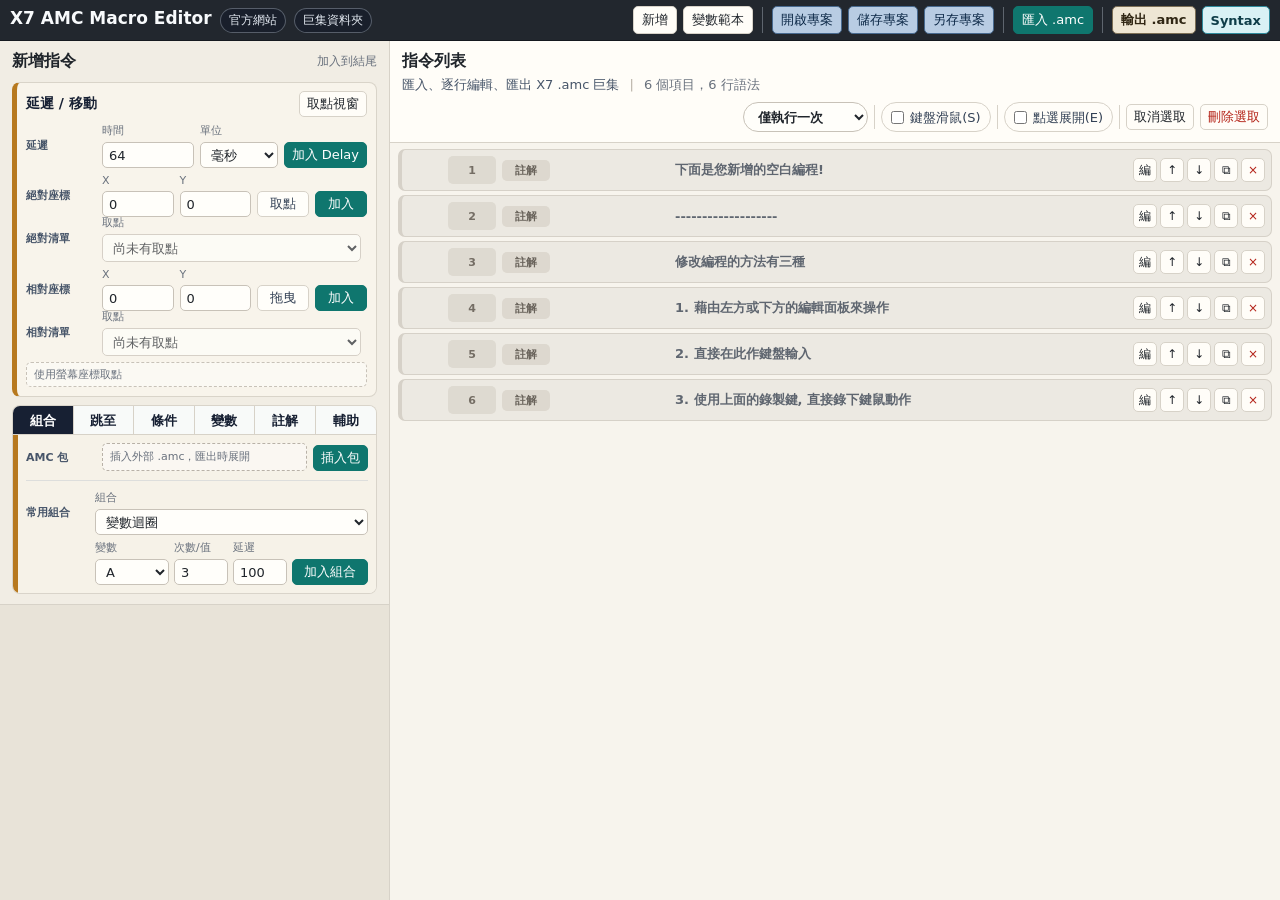
<file: index.html>
<!doctype html>
<html lang="zh-Hant">
<head>
  <meta charset="utf-8">
  <meta name="viewport" content="width=device-width, initial-scale=1">
  <title>X7 AMC Macro Editor</title>
  <link rel="stylesheet" href="styles.css">
</head>
<body>
  <div id="toast" class="toast" role="status" aria-live="polite"></div>
  <div class="app-shell">
    <header class="topbar">
      <div class="brand">
        <strong>X7 AMC Macro Editor</strong>
        <a class="folder-link-button" href="http://www.x7.cn/cn/download.asp" target="_blank" rel="noopener noreferrer">官方網站</a>
        <button id="macroFolderButton" class="folder-link-button" type="button" title="複製巨集資料夾路徑">巨集資料夾</button>
      </div>
      <div class="top-actions">
        <input id="fileInput" type="file" accept=".amc,.xml,text/xml" hidden>
        <input id="packageInput" type="file" accept=".amc,.xml,text/xml" hidden>
        <input id="projectInput" type="file" accept=".x7proj,.json,application/json" hidden>
        <button id="newButton" class="button" type="button">新增</button>
        <button id="templateButton" class="button" type="button">變數範本</button>
        <span class="top-action-separator" aria-hidden="true"></span>
        <button id="openProjectButton" class="button project-action" type="button">開啟專案</button>
        <button id="saveProjectButton" class="button project-action" type="button">儲存專案</button>
        <button id="saveProjectAsButton" class="button project-action" type="button">另存專案</button>
        <span class="top-action-separator" aria-hidden="true"></span>
        <button id="openButton" class="button primary" type="button">匯入 .amc</button>
        <span class="top-action-separator" aria-hidden="true"></span>
        <button id="metaPanelToggle" class="button top-panel-button meta-panel-action" type="button" aria-expanded="false">輸出 .amc</button>
        <button id="syntaxPanelToggle" class="button top-panel-button syntax-panel-action" type="button" aria-expanded="false">Syntax</button>
      </div>
    </header>

    <main class="workspace">
      <aside class="sidebar" aria-label="新增指令面板">
        <div class="tools-popup-head">
          <strong>新增指令</strong>
          <button id="toolsPanelClose" class="button" type="button">關閉</button>
        </div>
        <section class="panel tool-panel">
          <div class="panel-head">
            <h2>新增指令</h2>
            <span id="insertPosition">加入到結尾</span>
          </div>

          <section class="tool-card tool-card-primary">
            <div class="tool-card-head">
              <h3>延遲 / 移動</h3>
              <button id="openPickerButton" class="button" type="button">取點視窗</button>
            </div>
            <div class="tool-line delay-line">
              <span class="tool-label">延遲</span>
              <label class="inline-field">
                <span>時間</span>
                <input id="delayValue" type="number" value="64" min="0">
              </label>
              <label class="inline-field">
                <span>單位</span>
                <select id="delayUnit">
                  <option value="ms">毫秒</option>
                  <option value="s">秒</option>
                  <option value="m">分鐘</option>
                </select>
              </label>
              <button class="button" data-add="delay" type="button">加入 Delay</button>
            </div>

            <input id="moveCommand" type="hidden" value="MoveR">
            <div class="tool-line move-line">
              <span class="tool-label">絕對座標</span>
              <label class="inline-field">
                <span>X</span>
                <input id="moveAbsX" type="number" value="0">
              </label>
              <label class="inline-field">
                <span>Y</span>
                <input id="moveAbsY" type="number" value="0">
              </label>
              <button id="captureAbsButton" class="button capture-button" type="button" title="按住後在目標位置放開">取點</button>
              <button class="button" data-add="moveAbs" type="button">加入</button>
            </div>
            <div class="tool-line coordinate-point-line">
              <span class="tool-label">絕對清單</span>
              <label class="inline-field coordinate-point-field">
                <span>取點</span>
                <select id="absPointSelect"></select>
              </label>
            </div>

            <div class="tool-line move-line">
              <span class="tool-label">相對座標</span>
              <label class="inline-field">
                <span>X</span>
                <input id="moveRelX" type="number" value="0">
              </label>
              <label class="inline-field">
                <span>Y</span>
                <input id="moveRelY" type="number" value="0">
              </label>
              <button id="captureRelButton" class="button capture-button" type="button" title="以絕對座標為起點，拖曳到目標位置後放開">拖曳</button>
              <button class="button" data-add="moveRel" type="button">加入</button>
            </div>
            <div class="tool-line coordinate-point-line">
              <span class="tool-label">相對清單</span>
              <label class="inline-field coordinate-point-field">
                <span>取點</span>
                <select id="relPointSelect"></select>
              </label>
            </div>
            <div id="coordinateStatus" class="coordinate-status">使用螢幕座標取點</div>
          </section>

          <section class="tool-tabs">
            <div class="tool-tab-list" role="tablist" aria-label="新增指令分類">
              <button class="tool-tab active" data-tool-tab="combos" type="button">組合</button>
              <button class="tool-tab" data-tool-tab="flow" type="button">跳至</button>
              <button class="tool-tab" data-tool-tab="conditions" type="button">條件</button>
              <button class="tool-tab" data-tool-tab="vars" type="button">變數</button>
              <button class="tool-tab" data-tool-tab="raw" type="button">註解</button>
              <button class="tool-tab" data-tool-tab="assist" type="button">輔助</button>
            </div>

            <div class="tool-tab-panel combos-panel active" data-tool-panel="combos">
              <div class="tool-line package-line">
                <span class="tool-label">AMC 包</span>
                <span class="disabled-note">插入外部 .amc，匯出時展開</span>
                <button id="packageButton" class="button primary" type="button">插入包</button>
              </div>
              <div class="tool-line flow-combo-line">
                <span class="tool-label">常用組合</span>
                <label class="inline-field">
                  <span>組合</span>
                  <select id="commonFlowCombo">
                    <option value="varLoop">變數迴圈</option>
                    <option value="goWhileBlock">固定迴圈</option>
                    <option value="branch">條件分支</option>
                  </select>
                </label>
                <label class="inline-field">
                  <span>變數</span>
                  <select id="commonFlowVar"></select>
                </label>
                <label class="inline-field">
                  <span>次數/值</span>
                  <input id="commonFlowTimes" type="number" value="3" min="1">
                </label>
                <label class="inline-field">
                  <span>延遲</span>
                  <input id="commonFlowDelay" type="number" value="100" min="0">
                </label>
                <button class="button" data-add="flowCombo" type="button">加入組合</button>
              </div>
            </div>

            <div class="tool-tab-panel flow-panel" data-tool-panel="flow">
              <div class="tool-line flow-goto-line">
                <span class="tool-label">跳行</span>
                <label class="inline-field">
                  <span>行</span>
                  <input id="gotoLine" type="number" value="1" min="1">
                </label>
                <button class="button" data-add="goto" type="button" title="加入 Goto">加入</button>
              </div>

              <div class="tool-line flow-repeat-line">
                <span class="tool-label">迴圈</span>
                <label class="inline-field">
                  <span>起始行</span>
                  <input id="repeatStart" type="number" value="1" min="1">
                </label>
                <label class="inline-field">
                  <span>次數</span>
                  <input id="repeatTimes" type="number" value="2" min="1">
                </label>
                <button class="button" data-add="goWhile" type="button" title="加入 GoWhile">加入</button>
              </div>

              <div class="tool-line flow-ifkey-line">
                <span class="tool-label">按鈕條件</span>
                <label class="inline-field">
                  <span>按鈕</span>
                  <input id="ifKeyButton" type="number" value="1" min="1">
                </label>
                <label class="inline-field">
                  <span>狀態</span>
                  <select id="ifKeyState">
                    <option value="1">按下</option>
                    <option value="0">彈起</option>
                  </select>
                </label>
                <label class="inline-field">
                  <span>跳至</span>
                  <input id="ifKeyTarget" type="number" value="1" min="1">
                </label>
                <button class="button" data-add="ifKey" type="button" title="加入 IfKey">加入</button>
              </div>
            </div>

            <div class="tool-tab-panel conditions-panel" data-tool-panel="conditions">
              <div class="tool-line var-cond-line var-cond-number-line">
                <span class="tool-label">條件</span>
                <div class="condition-equation">
                  <label class="inline-field">
                    <span>如果</span>
                    <select id="condNumberLeft"></select>
                  </label>
                  <label class="inline-field">
                    <span>比較</span>
                    <select id="condNumberOp">
                      <option value="==">等同</option>
                      <option value="!=">不等同</option>
                    </select>
                  </label>
                  <label class="inline-field">
                    <span>數值</span>
                    <input id="condNumberValue" type="number" value="100">
                  </label>
                </div>
                <label class="inline-field condition-target">
                  <span>跳至</span>
                  <input id="condNumberTarget" type="number" value="1" min="1">
                </label>
                <button class="button" data-add="varIfNumber" type="button" title="加入條件數值">加入</button>
              </div>

              <div class="tool-line var-cond-line var-cond-var-line">
                <span class="tool-label">條件</span>
                <div class="condition-equation">
                  <label class="inline-field">
                    <span>如果</span>
                    <select id="condVarLeft"></select>
                  </label>
                  <label class="inline-field">
                    <span>比較</span>
                    <select id="condVarOp">
                      <option value="==">等同</option>
                      <option value="!=">不等同</option>
                    </select>
                  </label>
                  <label class="inline-field">
                    <span>變數</span>
                    <select id="condVarRight"></select>
                  </label>
                </div>
                <label class="inline-field condition-target">
                  <span>跳至</span>
                  <input id="condVarTarget" type="number" value="1" min="1">
                </label>
                <button class="button" data-add="varIfVar" type="button" title="加入條件變數">加入</button>
              </div>
            </div>

            <div class="tool-tab-panel vars-panel" data-tool-panel="vars">
              <div class="tool-line var-assign-line var-assign-number-line">
                <span class="tool-label">指定</span>
                <div class="assign-equation">
                  <label class="inline-field">
                    <span>變數</span>
                    <select id="assignNumberLeft"></select>
                  </label>
                  <span class="operator-token">=</span>
                  <label class="inline-field">
                    <span>數值</span>
                    <input id="assignNumberValue" type="number" value="100">
                  </label>
                </div>
                <button class="button" data-add="varSetNumber" type="button" title="加入等於數字">加入</button>
              </div>

              <div class="tool-line var-assign-line var-assign-var-line">
                <span class="tool-label">指定</span>
                <div class="assign-equation">
                  <label class="inline-field">
                    <span>變數</span>
                    <select id="assignVarLeft"></select>
                  </label>
                  <span class="operator-token">=</span>
                  <label class="inline-field">
                    <span>來源</span>
                    <select id="assignVarSource"></select>
                  </label>
                </div>
                <button class="button" data-add="varSetVar" type="button" title="加入等於變數">加入</button>
              </div>

              <div class="tool-line var-assign-line var-assign-add-line">
                <span class="tool-label">指定</span>
                <div class="assign-equation">
                  <label class="inline-field">
                    <span>變數</span>
                    <select id="assignAddLeft"></select>
                  </label>
                  <span class="operator-token">=</span>
                  <label class="inline-field">
                    <span>來源</span>
                    <select id="assignAddSource"></select>
                  </label>
                  <span class="operator-token">+</span>
                  <label class="inline-field">
                    <span>數值</span>
                    <input id="assignAddValue" type="number" value="100">
                  </label>
                </div>
                <button class="button" data-add="varSetAdd" type="button" title="加入變數加數字">加入</button>
              </div>
            </div>

            <div class="tool-tab-panel raw-tool-panel" data-tool-panel="raw">
              <div class="tool-line raw-comment-line">
                <span class="tool-label">註解</span>
                <label class="inline-field">
                  <span>文字</span>
                  <input id="commentText" type="text" value="說明">
                </label>
                <button class="button" data-add="comment" type="button">加入註解</button>
              </div>
              <div class="tool-line raw-line disabled-line">
                <span class="tool-label">原始行</span>
                <label class="inline-field">
                  <span>指令</span>
                  <input id="rawLine" type="text" value="" disabled>
                </label>
                <button class="button" data-add="rawLine" type="button" disabled>加入原始行</button>
              </div>
              <div class="tool-line raw-blank-line disabled-line">
                <span class="tool-label">空白行</span>
                <span class="disabled-note">暫停使用</span>
                <button class="button" data-add="blank" type="button" disabled>空白行</button>
              </div>
            </div>

            <div class="tool-tab-panel assist-panel" data-tool-panel="assist">
              <div class="assist-note">只修改主指令列表，不會修改 AMC 包內部內容。</div>
              <div class="assist-delay-row">
                <span class="assist-delay-kind">滑鼠</span>
                <label class="assist-delay-field">
                  <span>按下</span>
                  <input id="assistMouseDownDelay" type="number" value="64" min="0" aria-label="滑鼠按下延遲 ms">
                </label>
                <button class="button primary" data-assist-delay="mouseDown" type="button">修改</button>
                <label class="assist-delay-field">
                  <span>彈起</span>
                  <input id="assistMouseUpDelay" type="number" value="64" min="0" aria-label="滑鼠彈起延遲 ms">
                </label>
                <button class="button primary" data-assist-delay="mouseUp" type="button">修改</button>
              </div>
              <div class="assist-delay-row">
                <span class="assist-delay-kind">鍵盤</span>
                <label class="assist-delay-field">
                  <span>按下</span>
                  <input id="assistKeyDownDelay" type="number" value="64" min="0" aria-label="鍵盤按下延遲 ms">
                </label>
                <button class="button primary" data-assist-delay="keyDown" type="button">修改</button>
                <label class="assist-delay-field">
                  <span>彈起</span>
                  <input id="assistKeyUpDelay" type="number" value="64" min="0" aria-label="鍵盤彈起延遲 ms">
                </label>
                <button class="button primary" data-assist-delay="keyUp" type="button">修改</button>
              </div>
            </div>
          </section>
        </section>
      </aside>

      <section class="editor-shell">
        <div class="editor-head">
          <div>
            <h1>指令列表</h1>
            <p><span class="editor-tagline">匯入、逐行編輯、匯出 X7 .amc 巨集</span><span id="editorSummary">0 個項目，0 行語法</span></p>
          </div>
          <div class="editor-actions">
            <label class="toolbar-select-field repeat-type-select" title="執行方式">
              <select id="repeatTypeSelect" aria-label="執行方式">
                <option value="0">僅執行一次</option>
                <option value="1">按住重複</option>
                <option value="2">按下切換</option>
              </select>
            </label>
            <span class="editor-separator" aria-hidden="true"></span>
            <button id="toolsPanelToggle" class="toggle-chip shortcut-toggle" type="button" aria-expanded="false">
              <span class="shortcut-box" aria-hidden="true"></span>
              <span>新增指令(A)</span>
            </button>
            <label class="toggle-chip" title="S：開關鍵盤滑鼠面板">
              <input id="inputDockToggle" type="checkbox">
              <span>鍵盤滑鼠(S)</span>
            </label>
            <span class="editor-separator" aria-hidden="true"></span>
            <label class="toggle-chip" title="E：切換點選指令列時是否直接展開編輯欄">
              <input id="autoExpandToggle" type="checkbox">
              <span>點選展開(E)</span>
            </label>
            <span class="editor-separator" aria-hidden="true"></span>
            <button id="clearSelectionButton" class="button" type="button">取消選取</button>
            <button id="deleteSelectionButton" class="button danger" type="button">刪除選取</button>
          </div>
        </div>
        <div id="steps" class="steps" aria-live="polite"></div>
      </section>

      <section id="inputDock" class="input-dock" aria-label="鍵盤滑鼠面板">
        <div class="input-popup-head">
          <strong>鍵盤 / 滑鼠</strong>
          <button id="inputDockClose" class="button" type="button">關閉</button>
        </div>
        <button id="inputDockRestore" class="input-dock-status" type="button" title="按 S 展開鍵盤滑鼠">
          <strong>鍵盤 / 滑鼠</strong>
          <span>已收合，按 S 展開</span>
        </button>

        <section class="panel mouse-panel">
          <div class="input-head">
            <div>
              <h2>滑鼠</h2>
              <span id="mouseMode">一般：點一下</span>
            </div>
            <div class="tap-settings">
              <label class="field compact tap-delay-field">
                <span>按下後</span>
                <input id="mouseTapDelayInput" type="number" value="64" min="0" aria-label="滑鼠按下後毫秒">
                <em>ms</em>
              </label>
              <label class="field compact tap-delay-field">
                <span>彈起後</span>
                <input id="mouseTapReleaseDelayInput" type="number" value="64" min="0" aria-label="滑鼠彈起後毫秒">
                <em>ms</em>
              </label>
            </div>
          </div>
          <div id="mousePadGrid" class="mouse-pad-grid">
            <button class="mouse-key mouse-side mouse-four" data-mouse-action="Button4" type="button" title="側鍵4">側4</button>
            <button class="mouse-key mouse-side mouse-five" data-mouse-action="Button5" type="button" title="側鍵5">側5</button>
            <button class="mouse-key mouse-button mouse-left" data-mouse-action="Left" type="button" title="左鍵">左鍵</button>
            <button class="mouse-key mouse-button mouse-middle" data-mouse-action="Middle" type="button" title="中鍵">中鍵</button>
            <button class="mouse-key mouse-button mouse-right" data-mouse-action="Right" type="button" title="右鍵">右鍵</button>
            <button class="mouse-key mouse-wheel mouse-wheel-up" data-mouse-action="WheelUp" type="button" title="滾輪向上">滾上</button>
            <button class="mouse-key mouse-wheel mouse-wheel-down" data-mouse-action="WheelDown" type="button" title="滾輪向下">滾下</button>
          </div>
        </section>

        <section class="panel keyboard-panel">
          <div class="keyboard-head">
            <div>
              <h2>鍵盤</h2>
              <span id="keyboardMode">一般：按一下</span>
            </div>
            <div class="tap-settings">
              <label class="field compact tap-delay-field">
                <span>按下後</span>
                <input id="tapDelayInput" type="number" value="64" min="0" aria-label="鍵盤按下後毫秒">
                <em>ms</em>
              </label>
              <label class="field compact tap-delay-field">
                <span>彈起後</span>
                <input id="tapReleaseDelayInput" type="number" value="64" min="0" aria-label="鍵盤彈起後毫秒">
                <em>ms</em>
              </label>
            </div>
          </div>
          <div id="keyboardGrid" class="keyboard-grid"></div>
        </section>
      </section>

      <aside class="raw-shell" aria-label="輸出 .amc 與 Syntax 面板">
        <div class="raw-popup-head">
          <strong id="rawPanelTitle">輸出 .amc</strong>
          <button id="rawPanelClose" class="button" type="button">關閉</button>
        </div>
        <section class="panel meta-panel" data-raw-panel="meta">
          <div class="meta-section amc-info-section">
            <div class="meta-section-title">AMC 功能說明</div>
            <label class="field">
              <span>適用軟體</span>
              <input id="softwareInput" type="text" autocomplete="off">
            </label>
            <label class="field">
              <span>功能說明</span>
              <textarea id="descriptionInput" rows="2"></textarea>
            </label>
            <label class="field">
              <span>動作描述</span>
              <input id="commentInput" type="text" autocomplete="off">
            </label>
          </div>
          <div class="meta-section amc-export-section">
            <button id="exportButton" class="button strong" type="button">匯出 .amc</button>
            <button id="exportAsButton" class="button strong" type="button">另存 .amc</button>
          </div>
        </section>
        <section class="panel analysis-panel" data-raw-panel="syntax">
          <h2>檢查</h2>
          <ul id="analysisList" class="analysis-list"></ul>
        </section>
        <section class="panel raw-panel" data-raw-panel="syntax">
          <div class="panel-head">
            <h2>原始 Syntax</h2>
            <button id="applyRawButton" class="button" type="button" disabled>套用原始文字</button>
          </div>
          <div class="raw-editor">
            <pre id="rawLineNumbers" aria-hidden="true"></pre>
            <textarea id="rawSyntax" spellcheck="false"></textarea>
          </div>
        </section>
      </aside>
    </main>
  </div>

  <script src="macro-core.js"></script>
  <script src="js/app-data.js"></script>
  <script src="js/app-utils.js"></script>
  <script src="js/app-templates.js"></script>
  <script src="js/app-state.js"></script>
  <script src="app.js"></script>
</body>
</html>
</file>
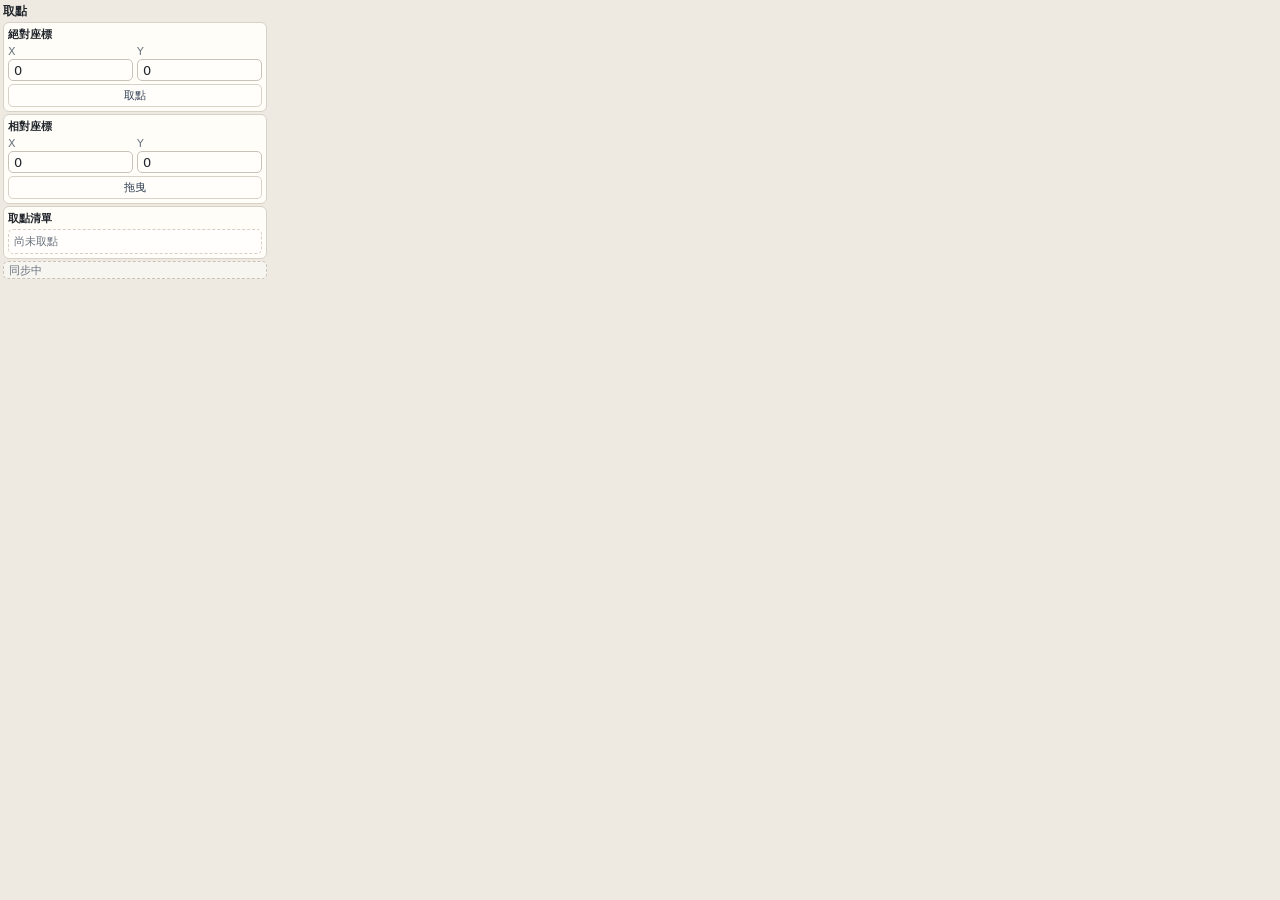
<file: picker.html>
<!doctype html>
<html lang="zh-Hant">
<head>
  <meta charset="utf-8">
  <meta name="viewport" content="width=device-width, initial-scale=1">
  <title>X7 取點視窗</title>
  <link rel="stylesheet" href="styles.css">
</head>
<body class="picker-body">
  <main class="picker-shell">
    <header class="picker-header">
      <h1>取點</h1>
    </header>

    <section class="picker-card">
      <h2>絕對座標</h2>
      <div class="picker-grid">
        <label class="field">
          <span>X</span>
          <input id="absX" type="number" value="0">
        </label>
        <label class="field">
          <span>Y</span>
          <input id="absY" type="number" value="0">
        </label>
      </div>
      <div class="picker-actions">
        <button id="captureAbsButton" class="button capture-button" type="button">取點</button>
      </div>
    </section>

    <section class="picker-card">
      <h2>相對座標</h2>
      <div class="picker-grid">
        <label class="field">
          <span>X</span>
          <input id="relX" type="number" value="0">
        </label>
        <label class="field">
          <span>Y</span>
          <input id="relY" type="number" value="0">
        </label>
      </div>
      <div class="picker-actions">
        <button id="captureRelButton" class="button capture-button" type="button">拖曳</button>
      </div>
    </section>

    <section class="picker-card picker-list-card">
      <h2>取點清單</h2>
      <div id="pointList" class="picker-point-list"></div>
    </section>

    <div id="status" class="picker-status">等待主視窗同步座標</div>
  </main>

  <script src="picker.js"></script>
</body>
</html>
</file>
<file: styles.css>
@import url("css/00-base-layout.css");
@import url("css/10-input-devices.css");
@import url("css/20-tools.css");
@import url("css/30-editor-steps.css");
@import url("css/40-responsive.css");
@import url("css/45-min-workspace.css");
</file>
